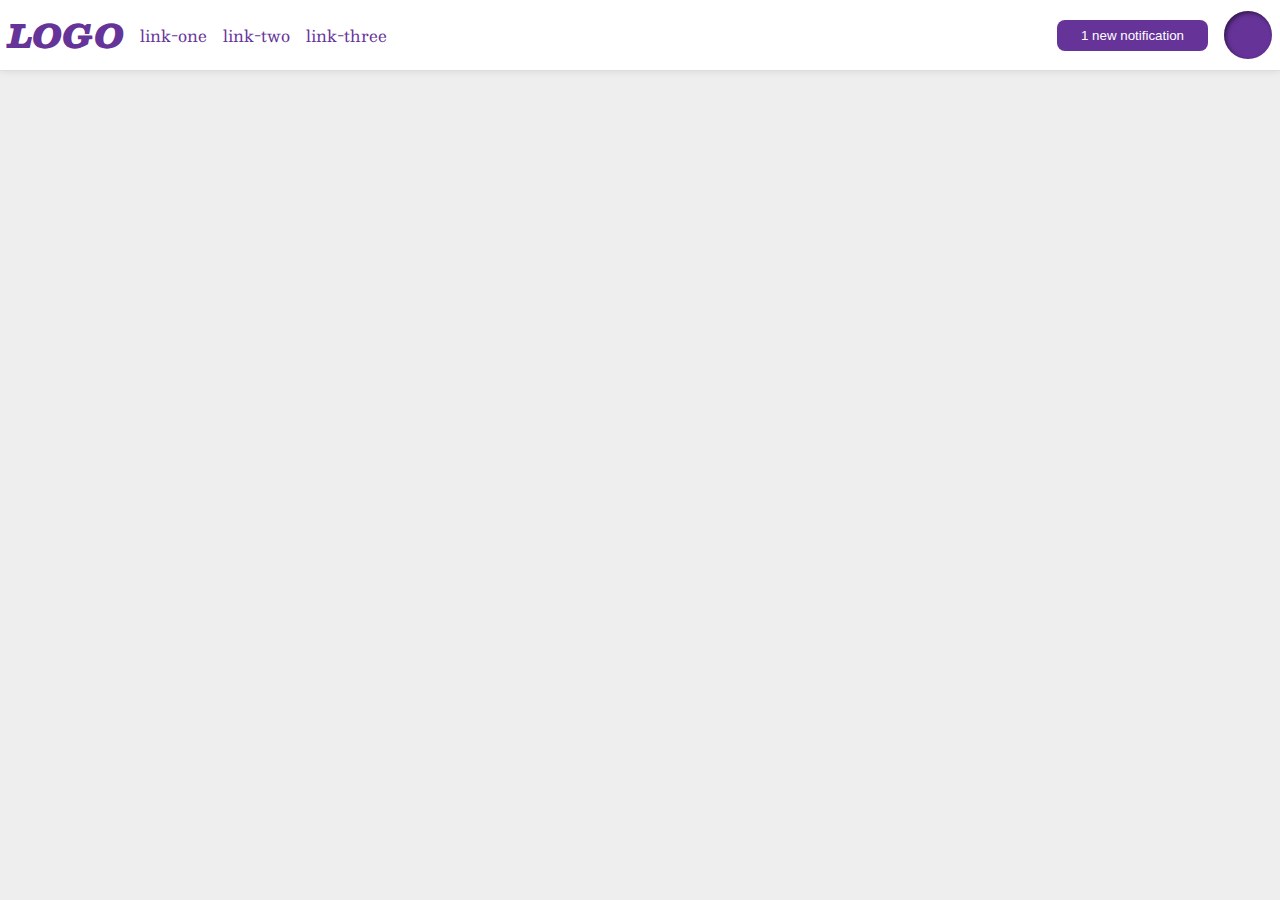
<file: flex/03-flex-header-2/index.html>
<!DOCTYPE html>
<html lang="en">
<head>
  <meta charset="UTF-8">
  <meta http-equiv="X-UA-Compatible" content="IE=edge">
  <meta name="viewport" content="width=device-width, initial-scale=1.0">
  <title>Flex Header 2</title>
  <link rel="stylesheet" href="style.css">
</head>
<body>
  <div class="header">
    <div class="leftside">
    <div class="logo">
      LOGO
    </div>
    <ul class="links">
      <li><a href="google.com">link-one</a></li>
      <li><a href="google.com">link-two</a></li>
      <li><a href="google.com">link-three</a></li>
    </ul>
    </div>
    <div class="rightside">
    <button class="notifications">
      1 new notification
    </button>
    <div class="profile-image"></div>
  </div>
  </div>

</body>
</html>
</file>
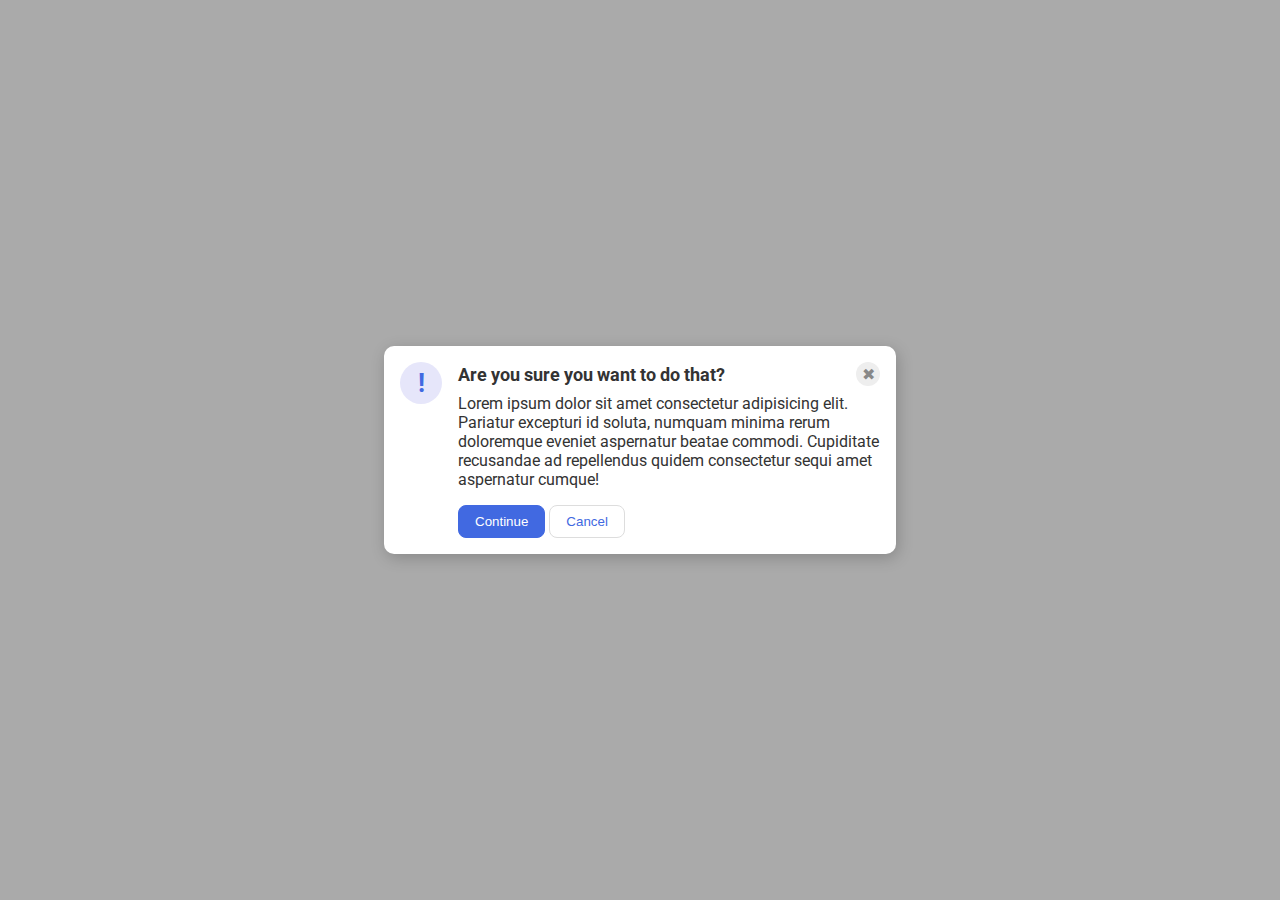
<file: flex/05-flex-modal/index.html>
<!DOCTYPE html>
<html lang="en">

<head>
  <meta charset="UTF-8">
  <meta http-equiv="X-UA-Compatible" content="IE=edge">
  <meta name="viewport" content="width=device-width, initial-scale=1.0">
  <link rel="stylesheet" href="style.css">
  <title>Modal</title>
</head>

<body>
  <div class="modal">
    <div class="icon">!</div>

    <div class="container">
      <div class="header">Are you sure you want to do that?
      <div class="close-button">✖</div></div>
      <div class="text">Lorem ipsum dolor sit amet consectetur adipisicing elit. Pariatur excepturi id soluta, numquam
        minima rerum doloremque eveniet aspernatur beatae commodi. Cupiditate recusandae ad repellendus quidem
        consectetur sequi amet aspernatur cumque!</div>
      <button class="continue">Continue</button>
      <button class="cancel">Cancel</button>
    </div>
  </div>
</body>

</html>
</file>
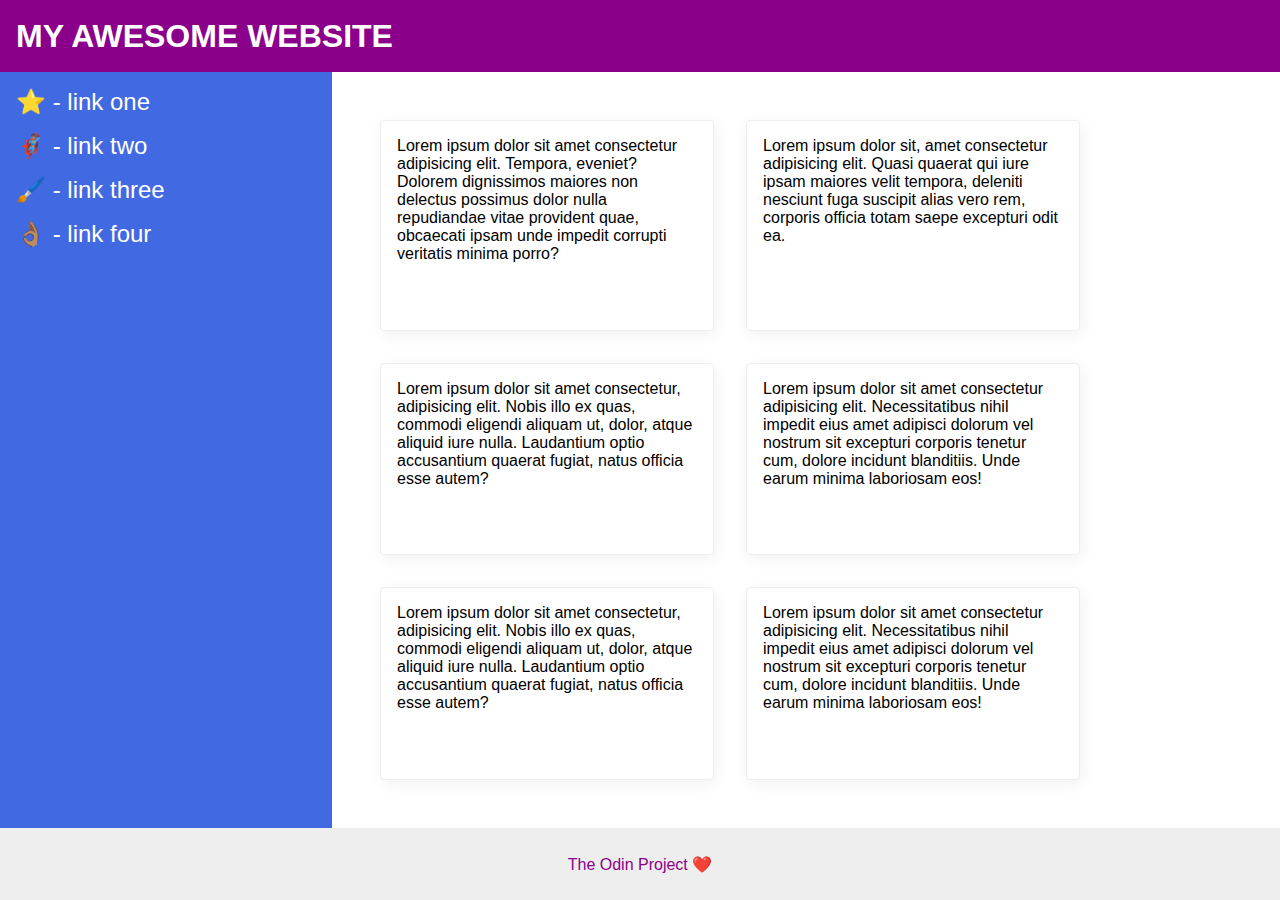
<file: flex/07-flex-layout-2/index.html>
<!DOCTYPE html>
<html lang="en">

<head>
  <meta charset="UTF-8">
  <meta http-equiv="X-UA-Compatible" content="IE=edge">
  <meta name="viewport" content="width=device-width, initial-scale=1.0">
  <title>The Holy Grail</title>
  <link rel="stylesheet" href="style.css">
</head>

<body>
  <div class="header">
    MY AWESOME WEBSITE
  </div>

  <div class="content">
    <div class="sidebar">
      <ul>
        <li><a href="google.com">⭐ - link one</a></li>
        <li><a href="google.com">🦸🏽‍♂️ - link two</a></li>
        <li><a href="google.com">🖌️ - link three</a></li>
        <li><a href="google.com">👌🏽 - link four</a></li>
      </ul>
    </div>
<div class="allcards"> 
    <div class="card">Lorem ipsum dolor sit amet consectetur adipisicing elit. Tempora, eveniet? Dolorem dignissimos
      maiores non delectus possimus dolor nulla repudiandae vitae provident quae, obcaecati ipsam unde impedit
      corrupti veritatis minima porro?</div>
    <div class="card">Lorem ipsum dolor sit, amet consectetur adipisicing elit. Quasi quaerat qui iure ipsam maiores
      velit tempora, deleniti nesciunt fuga suscipit alias vero rem, corporis officia totam saepe excepturi odit ea.
    </div>
    <div class="card">Lorem ipsum dolor sit amet consectetur, adipisicing elit. Nobis illo ex quas, commodi eligendi
      aliquam ut, dolor, atque aliquid iure nulla. Laudantium optio accusantium quaerat fugiat, natus officia esse
      autem?</div>
    <div class="card">Lorem ipsum dolor sit amet consectetur adipisicing elit. Necessitatibus nihil impedit eius amet
      adipisci dolorum vel nostrum sit excepturi corporis tenetur cum, dolore incidunt blanditiis. Unde earum minima
      laboriosam eos!</div>
    <div class="card">Lorem ipsum dolor sit amet consectetur, adipisicing elit. Nobis illo ex quas, commodi eligendi
      aliquam ut, dolor, atque aliquid iure nulla. Laudantium optio accusantium quaerat fugiat, natus officia esse
      autem?</div>
    <div class="card">Lorem ipsum dolor sit amet consectetur adipisicing elit. Necessitatibus nihil impedit eius amet
      adipisci dolorum vel nostrum sit excepturi corporis tenetur cum, dolore incidunt blanditiis. Unde earum minima
      laboriosam eos!</div>
  </div>
  </div>
  <div class="footer">
    The Odin Project ❤️
  </div>
</body>

</html>
</file>
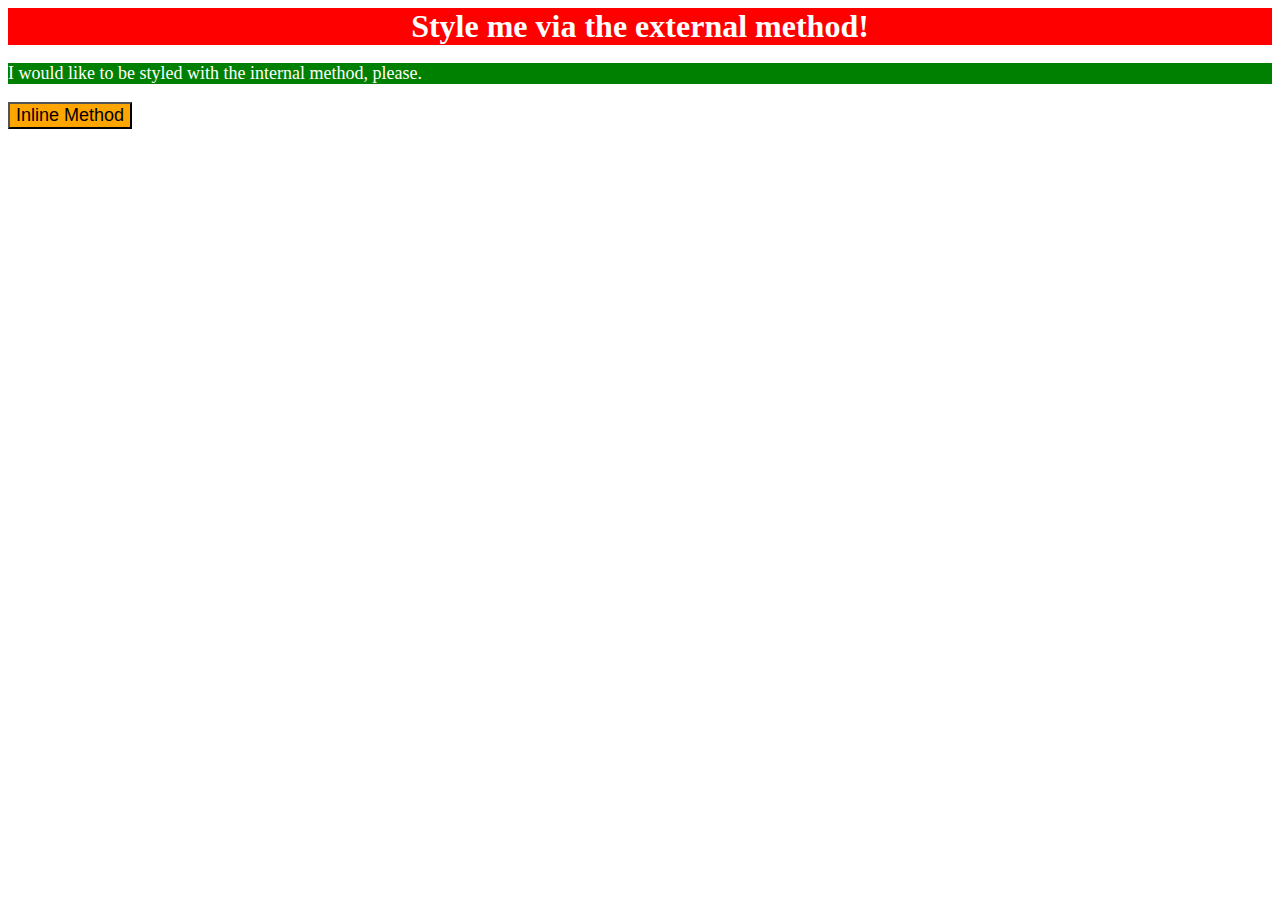
<file: foundations/01-css-methods/index.html>
<!DOCTYPE html>
<html lang="en">
<head>
  <meta charset="UTF-8">
  <meta http-equiv="X-UA-Compatible" content="IE=edge">
  <meta name="viewport" content="width=device-width, initial-scale=1.0">
  <link rel="stylesheet" href="../01-css-methods/css/style.css" />
  <style>
    p {
      background-color: green;
      color: white;
      font-size: 18px;
    }
  </style>
  <title>Methods for Adding CSS</title>
</head>
<body>
  <div>Style me via the external method!</div>
  <p>I would like to be styled with the internal method, please.</p>
  <button style="background-color: orange; font-size: 18px;">Inline Method</button>
</body>
</html>


<!-- 
(external) div: a red background, white text, a font size of 32px, center aligned, and bold
(internal) p: a green background, white text, and a font size of 18px
(inline) button: an orange background and a font size of 18px
-->
</file>
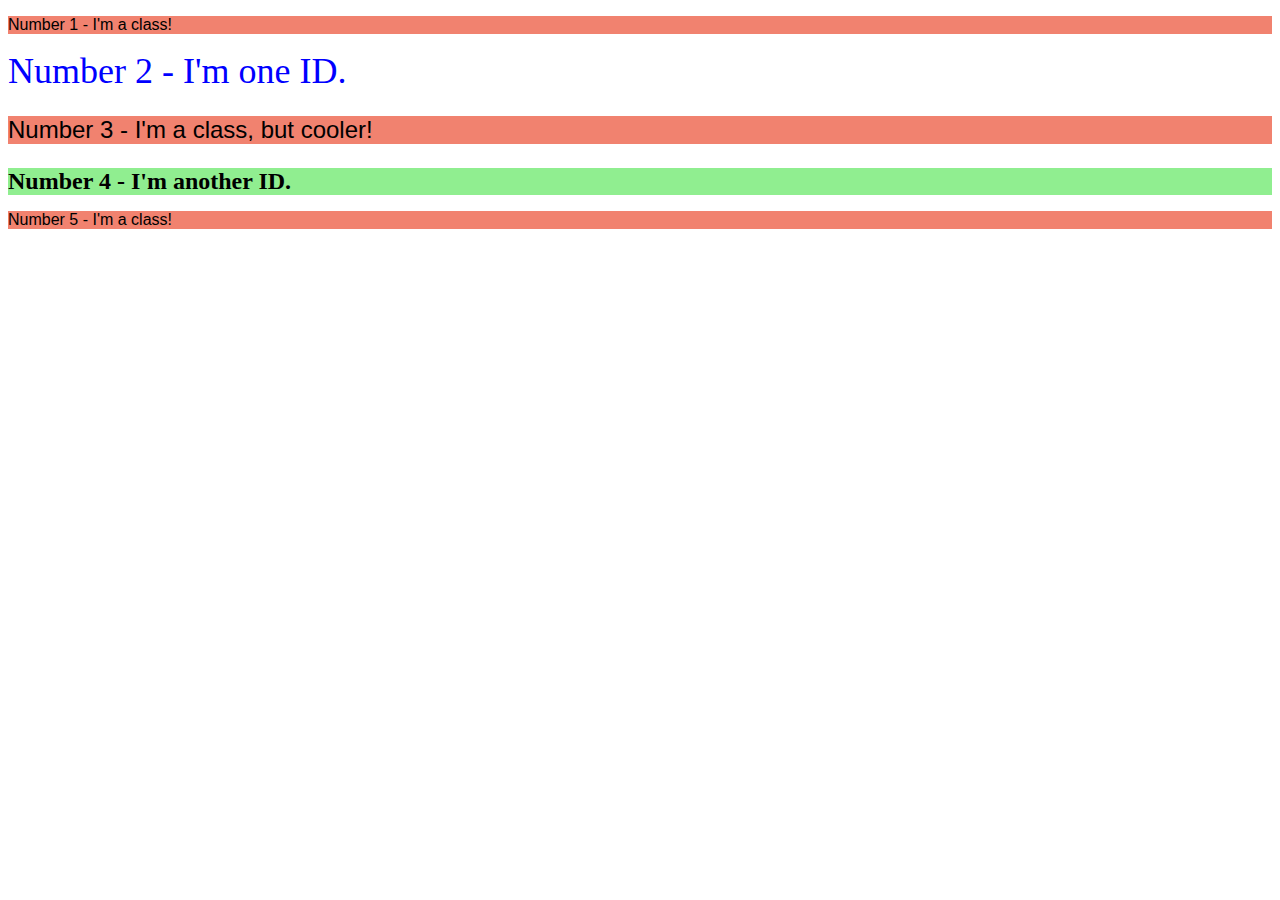
<file: foundations/02-class-id-selectors/index.html>
<!DOCTYPE html>
<html lang="en">

<head>
  <meta charset="UTF-8">
  <meta http-equiv="X-UA-Compatible" content="IE=edge">
  <meta name="viewport" content="width=device-width, initial-scale=1.0">
  <title>Class and ID Selectors</title>
  <link rel="stylesheet" href="style.css">
</head>

<body>
  <p class="odd">Number 1 - I'm a class!</p>
  
  <div id="element2">Number 2 - I'm one ID.</div>
  
  <p class="odd element3">Number 3 - I'm a class, but cooler!</p>
  
  <div id="element4">Number 4 - I'm another ID.</div>
  
  <p class="odd">Number 5 - I'm a class!</p>
</body>

</html>
</file>
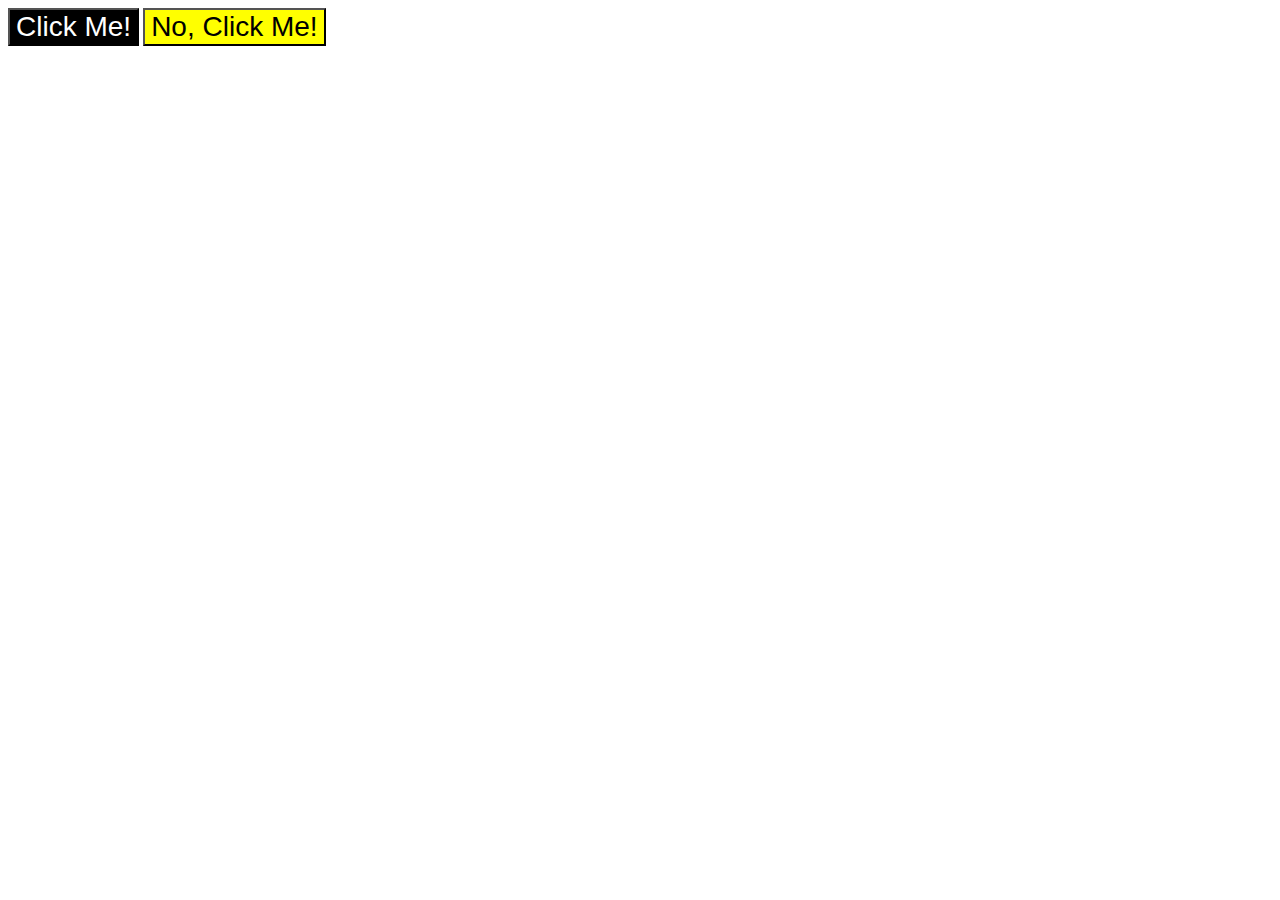
<file: foundations/03-grouping-selectors/index.html>
<!DOCTYPE html>
<html lang="en">
<head>
  <meta charset="UTF-8">
  <meta http-equiv="X-UA-Compatible" content="IE=edge">
  <meta name="viewport" content="width=device-width, initial-scale=1.0">
  <title>Grouping Selectors</title>
  <link rel="stylesheet" href="style.css">
</head>
<body>
  <button class="one">Click Me!</button>
  <button class="two">No, Click Me!</button>
</body>
</html>
</file>
<file: flex/03-flex-header-2/style.css>
/* this is some magical font-importing.  
you'll learn about it later. */
@import url('https://fonts.googleapis.com/css2?family=Besley:ital,wght@0,400;1,900&display=swap');

body {
  margin: 0;
  background: #eee;
  font-family: Besley, serif;
}

.header {
  background: white;
  border-bottom: 1px solid #ddd;
  box-shadow: 0 0 8px rgba(0,0,0,.1);
  display:flex;
  align-items: center;
  padding: 8px;
  justify-content: space-between;

}

/*my original solution*/
/*.leftside{
  display: flex;
  
}

.rightside {
  
  justify-content: flex-end;
  display: flex;
  gap: 16px;
 
}
 */ 

.rightside, .leftside {
  display: flex;
  align-items: center;
  gap: 16px;

}

.profile-image {
  background: rebeccapurple;
  box-shadow: inset 2px 2px 4px rgba(0,0,0,.5);
  border-radius: 50%;
  width: 48px;
  height:  48px;
}

.logo {
  color: rebeccapurple;
  font-size: 32px;
  font-weight: 900;
  font-style: italic;
}

button {
  border: none;
  border-radius: 8px;
  background: rebeccapurple;
  color: white;
  padding: 8px 24px;
}

a {
  /* this removes the line under our links */
  text-decoration: none;
  color: rebeccapurple;
}

ul {
  display: flex;
  list-style-type:none;
  margin: 0;
  padding: 0;
  gap: 16px;
  
}
</file>
<file: flex/05-flex-modal/style.css>
@import url('https://fonts.googleapis.com/css2?family=Roboto:wght@400;700&display=swap');

html, body {
  height: 100%;
}

body {
  font-family: Roboto, sans-serif;
  margin: 0;
  background: #aaa;
  color: #333;
  /* I'll give you this one for free lol */
  display: flex;
  align-items: center;
  justify-content: center;
}

.modal {
  background: white;
  width: 480px;
  padding: 16px;
  gap: 16px;
  border-radius: 10px;
  box-shadow: 2px 4px 16px rgba(0,0,0,.2);
  display: flex;
  
  
}



.icon {
  color: royalblue;
  font-size: 26px;
  font-weight: 700;
  background: lavender;
  width: 42px;
  height: 42px;
  border-radius: 50%;
  display: flex;
  flex-shrink: 0;
  align-items: center;
  justify-content: center;
  
}
.header {
  font-weight: 700;
  font-size: 18px;
  margin-bottom: 8px;
  display: flex;
  align-items: center;
  justify-content: space-between;
}

.text {
  margin-bottom: 16px;
}

.close-button {
  background: #eee;
  border-radius: 50%;
  color: #888;
  font-weight: 400;
  font-size: 16px;
  height: 24px;
  width: 24px;
  display: flex;
  align-items: center;
  justify-content: center;
}

button {
  padding: 8px 16px;
  border-radius: 8px;
}

button.continue {
  background: royalblue;
  border: 1px solid royalblue;
  color: white;
}

button.cancel {
  background: white;
  border: 1px solid #ddd;
  color: royalblue;
}
</file>
<file: flex/07-flex-layout-2/style.css>
body {
  font-family: -apple-system, BlinkMacSystemFont, 'Segoe UI', Roboto, Oxygen, Ubuntu, Cantarell, 'Open Sans', 'Helvetica Neue', sans-serif;
  margin: 0;
  min-height: 100vh;
  flex-direction: column;
  display: flex;
}



.content {
  display: flex;
  flex: 1;
    
}

.header {
  height: 72px;
  font-size: 32px;
  font-weight: 900;
  background: darkmagenta;
  color: white;
  display: flex;
  align-items: center;
  padding: 0 16px;
}

.allcards {
  display: flex;
  flex-wrap: wrap;
  padding: 32px;

 
 
}

.footer {
  height: 72px;
  background: #eee;
  color: darkmagenta;
  display: flex;
  align-items: center;
  justify-content: center;
}

.sidebar {
  width: 300px;
  background: royalblue;
  padding: 16px;
  flex-shrink: 0;
}


.card {
  border: 1px solid #eee;
  box-shadow: 2px 4px 16px rgba(0,0,0,.06);
  border-radius: 4px;
  padding: 16px;
  margin: 16px;
  width: 300px;
}

a {
  text-decoration: none;
  color: white;
  font-size: 24px;
}

ul {
  list-style: none;
  margin: 0;
  padding: 0;
}

li {
  margin-bottom: 16px;
}
</file>
<file: foundations/01-css-methods/css/style.css>
div {
    background-color: red;
    color: white;
    font-size: 32px;
    text-align: center;
    font-weight: bold;
}


/* 
(external) div: a red background, white text, a font size of 32px, center aligned, and bold
(internal) p: a green background, white text, and a font size of 18px
(inline) button: an orange background and a font size of 18px
*/
</file>
<file: foundations/02-class-id-selectors/style.css>
.odd {
    background-color: rgb(241, 130, 111);
    font-family: Verdana, sans-serif;
}

 #element2 {
     color: rgb(0, 0, 255);
     font-size: 36px;
 }

 .element3 {
     font-size: 24px;
 }

 #element4 {
     background-color: rgb(144, 238, 144);
     font-size: 24px;
     font-weight: bold;
 }
</file>
<file: foundations/03-grouping-selectors/style.css>
.one, 
.two {
    font-size: 28px;
    font-family: Helvetica, 'Times New Roman', sans-serif;
}

.one {
    background-color: black;
    color: white;
}

.two {
    background-color: yellow;
}
</file>
